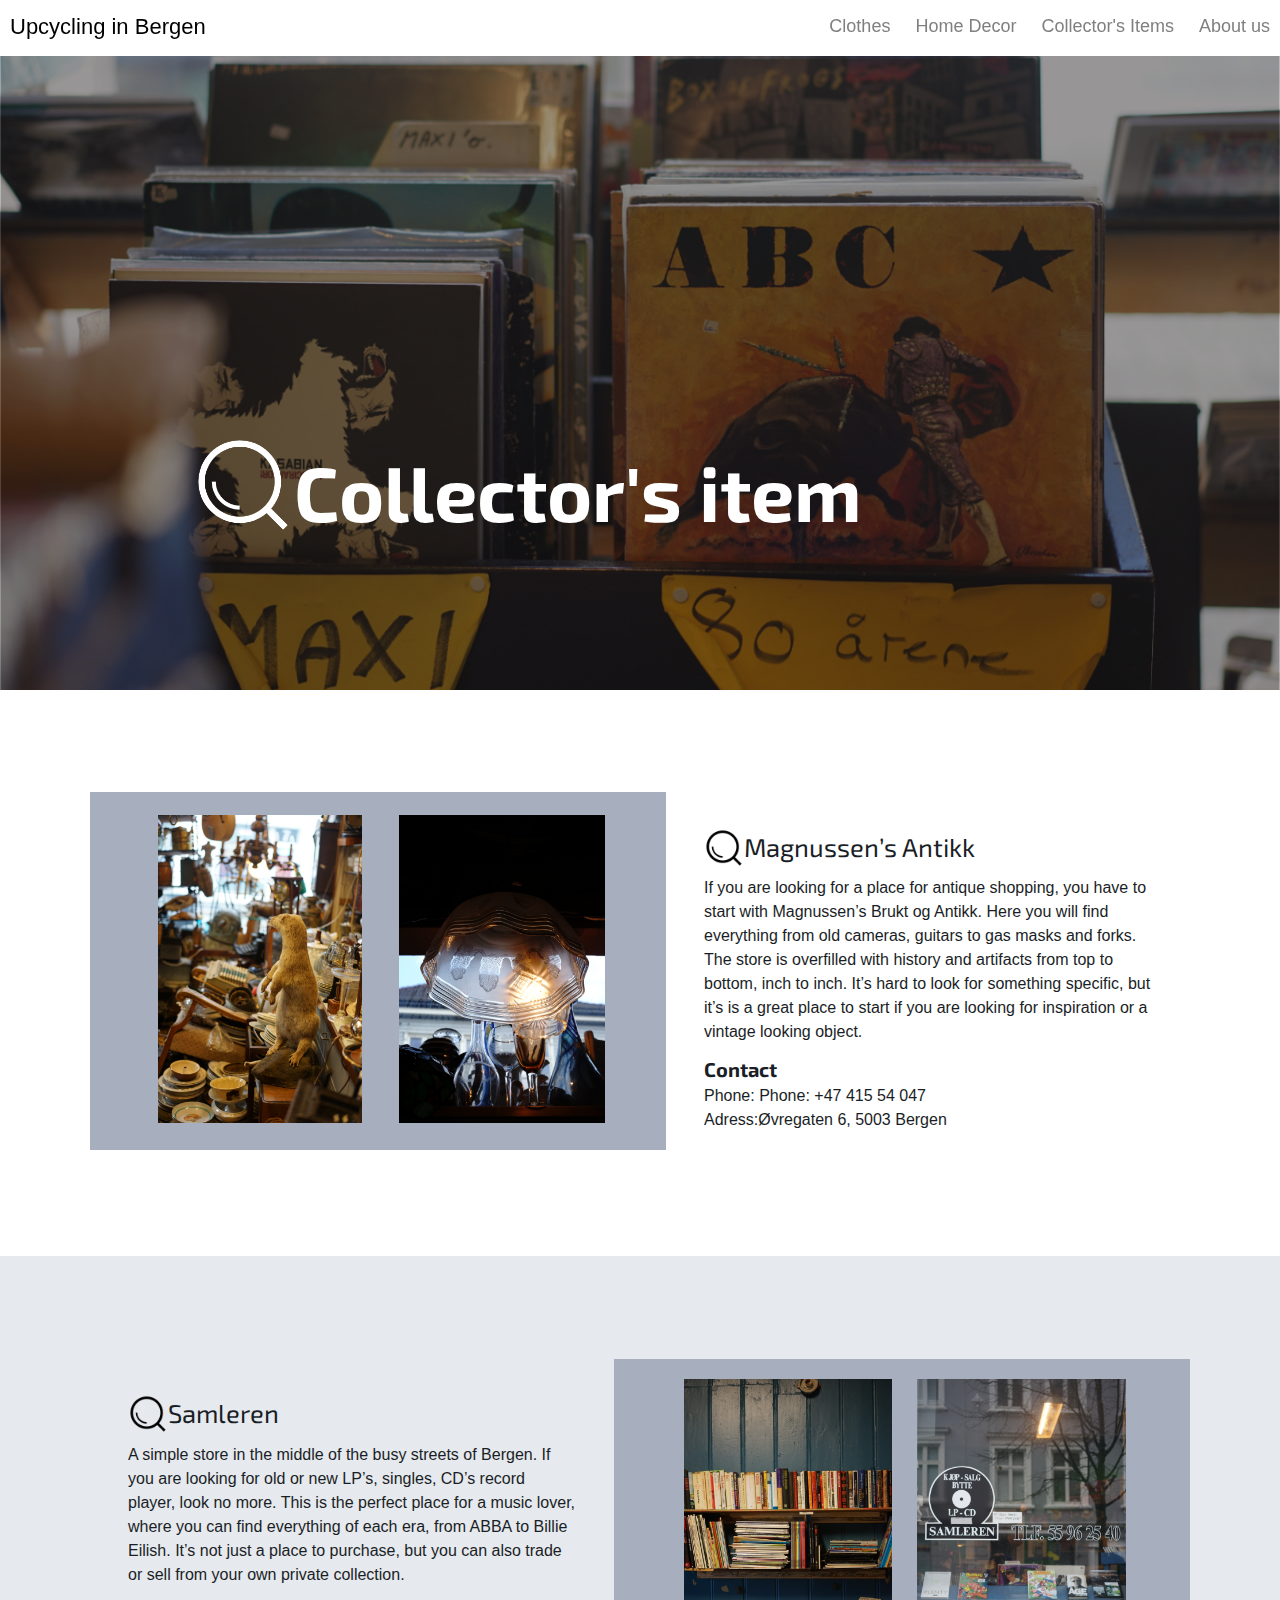
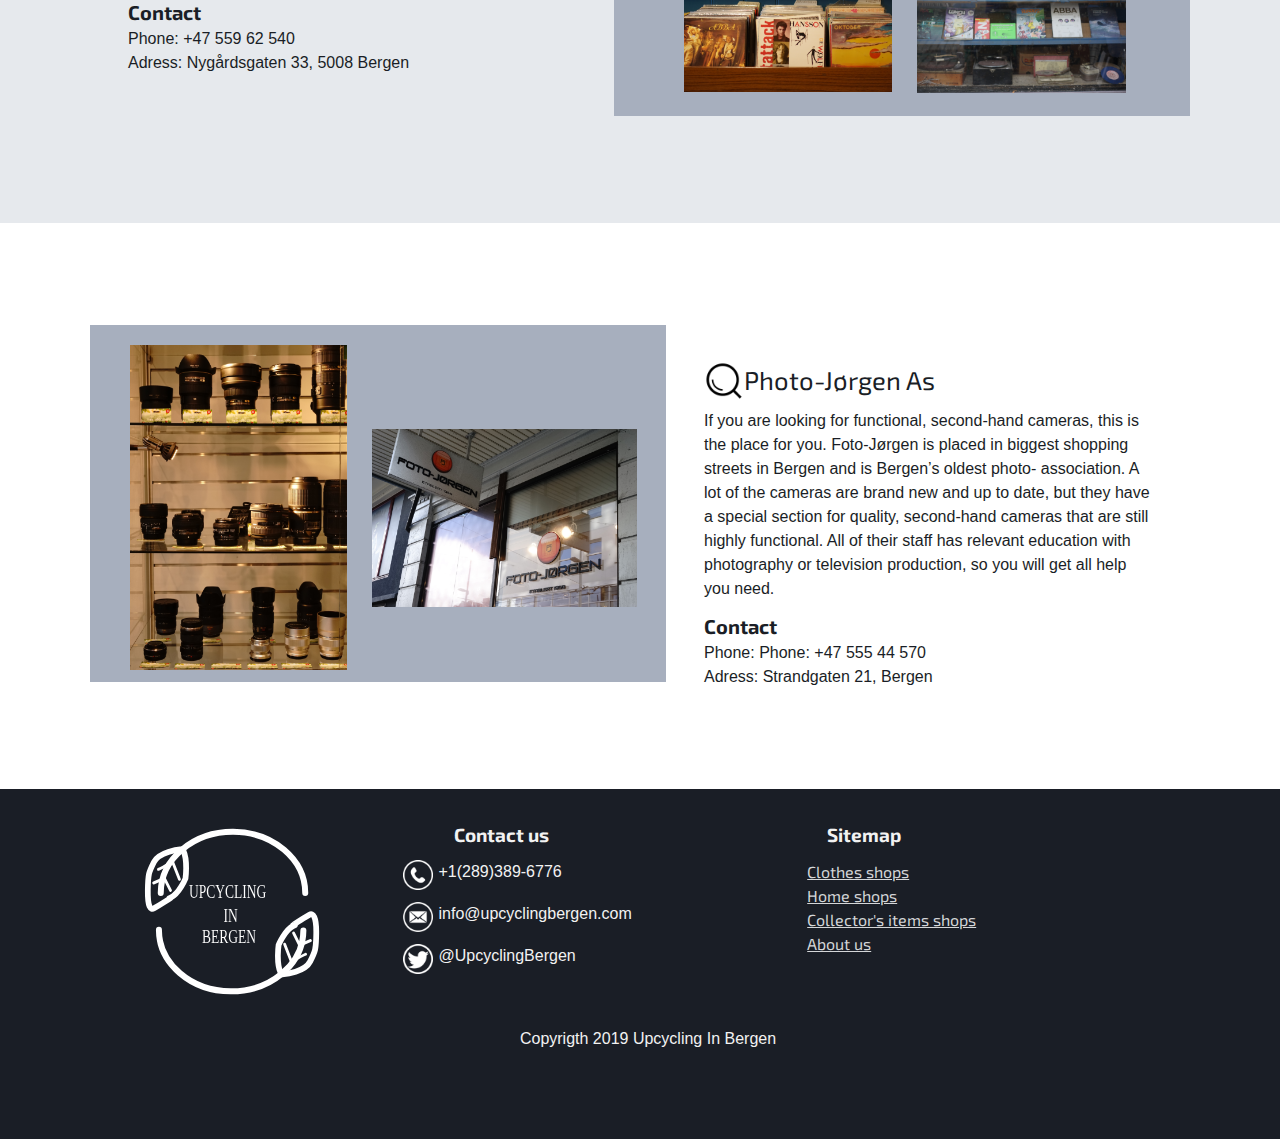
<file: collector.html>
<!DOCTYPE html>
<html lang="en">
<head>
	<title>Upcycling</title>
	<meta charset="utf-8">
	<meta content="noindex, nofollow" name="robots">
	<meta content="noarchive" name="robots">
	<link href="css/collector.css" rel="stylesheet" type="text/css">
	<meta content="width=device-width, initial-scale=1.0" name="viewport">
</head>
<body>
	<header>
		<div class="nav">
			<input id="nav-check" type="checkbox">
			<div class="nav-header">
				<div class="nav-title" id="headlink">
					<a href="home.html">Upcycling in Bergen</a>
				</div>
			</div>
			<div class="nav-btn">
				<label for="nav-check"><span></span> <span></span> <span></span></label>
			</div>
			<div class="nav-links">
				<a href="clothes.html">Clothes</a> <a href="home_decor.html">Home Decor</a>
				<a href="collector.html">Collector's Items</a> <a href="aboutus.html">About
				us</a>
			</div>
			<div class="nav-links2">
				<a href="clothes.html">Clothes</a> <a href="home_decor.html">Home Decor</a>
				<a href="collector.html">Collector's Items</a> <a href="aboutus.html">About
				us</a>
			</div>
		</div>
		<div class="bg-img"></div>
		<!-- Subnavigation code by candidate 176 -->
		<nav class="subnav">
			<ul>
				<li>
					<a href="#magnussen">Magnussen</a>
				</li>
				<li>
					<a href="#samleren">Samleren</a>
				</li>
				<li>
					<a href="#photo">Photo-Jørgen</a>
				</li>
			</ul>
		</nav>
	</header>
	<main>
		<section id="intro">
			<div class="back">
				<img alt="collector_logo" src="imgs/collector_back.png">
				<h1>Collector's item</h1>
			</div>
		</section>
		<section class="categorise" id="magnussen">
			<div class="illustration"><img alt="magnussen-image-1" class="imgs_1" src=
			"imgs/mag1.png"> <img alt="magnussen-image-2" class="imgs_2" src=
			"imgs/mag2.png"></div>
			<div class="text">
				<div class="head">
					<img alt="logo of clothes" src="imgs/collector_logo.png">
					<h2>Magnussen’s Antikk</h2>
				</div>
				<p>If you are looking for a place for antique shopping, you have to start
				with Magnussen’s Brukt og Antikk. Here you will find everything from old
				cameras, guitars to gas masks and forks. The store is overfilled with
				history and artifacts from top to bottom, inch to inch. It’s hard to look
				for something specific, but it’s is a great place to start if you are
				looking for inspiration or a vintage looking object.</p>
				<div class="contact">
					<h3>Contact</h3>
					<p>Phone: Phone: +47 415 54 047</p>
					<p>Adress:Øvregaten 6, 5003 Bergen</p>
				</div>
			</div>
		</section>
		<section class="categorise" id="samleren">
			<div class="illustration"><img alt="samleren-image-1" class="imgs_1" src=
			"imgs/sam1.png"> <img alt="samleren-image-2" class="imgs_2" src=
			"imgs/sam2.png"></div>
			<div class="text">
				<div class="head">
					<img alt="logo of clothes" src="imgs/collector_logo.png">
					<h2>Samleren</h2>
				</div>
				<p>A simple store in the middle of the busy streets of Bergen. If you are
				looking for old or new LP’s, singles, CD’s record player, look no more.
				This is the perfect place for a music lover, where you can find everything
				of each era, from ABBA to Billie Eilish. It’s not just a place to purchase,
				but you can also trade or sell from your own private collection.</p>
				<div class="contact">
					<h3>Contact</h3>
					<p>Phone: +47 559 62 540</p>
					<p>Adress: Nygårdsgaten 33, 5008 Bergen</p>
				</div>
			</div>
		</section>
		<section class="categorise" id="photo">
			<div class="illustration"><img alt="photo-image-1" class="imgs_1" src=
			"imgs/photo1.png"> <img alt="photo-image-2" class="imgs_2" src=
			"imgs/photo2.png"></div>
			<div class="text">
				<div class="head">
					<img alt="logo of clothes" src="imgs/collector_logo.png">
					<h2>Photo-Jørgen As</h2>
				</div>
				<p>If you are looking for functional, second-hand cameras, this is the
				place for you. Foto-Jørgen is placed in biggest shopping streets in Bergen
				and is Bergen’s oldest photo- association. A lot of the cameras are brand
				new and up to date, but they have a special section for quality,
				second-hand cameras that are still highly functional. All of their staff
				has relevant education with photography or television production, so you
				will get all help you need.</p>
				<div class="contact">
					<h3>Contact</h3>
					<p>Phone: Phone: +47 555 44 570</p>
					<p>Adress: Strandgaten 21, Bergen</p>
				</div>
			</div>
		</section>
	</main>
	<!-- Footer. Code by student cand. 176 -->
	<footer>
		<div>
			<img alt="logo of Upcycling in Bergen" id="logo" src="imgs/logo.svg">
			<section class="footer_section" id="contact">
				<h2>Contact us</h2>
				<div class="social">
					<img alt="phone icon" src="imgs/phone.png">
					<p>+1(289)389-6776</p>
				</div>
				<div class="social">
					<img alt="email_icon" src="imgs/email.png">
					<p>info@upcyclingbergen.com</p>
				</div>
				<div class="social">
					<img alt="twitter_icon" src="imgs/twitter.png">
					<p>@UpcyclingBergen</p>
				</div>
			</section>
			<section class="footer_section" id="sitemap">
				<h2>Sitemap</h2>
				<nav>
					<a href="clothes.html">Clothes shops</a> <a href="home_decor.html">Home
					shops</a> <a href="collector.html">Collector's items shops</a> <a href=
					"aboutus.html">About us</a>
				</nav>
			</section>
		</div>
		<p id="copyright">Copyrigth 2019 Upcycling In Bergen</p>
	</footer>
</body>
</html>
</file>
<file: css/collector.css>
@import url("https://fonts.googleapis.com/css?family=Exo+2:400,700&subset=cyrillic");
@import url(https://fonts.googleapis.com/css?family=Dosis:200,300,400,500,600,700,800);

*{
  padding:0;
  margin:0;
}

body{
  margin:0;
  font-family: 'Exo 2', sans-serif;
  line-height: 1.5;
  width:104vw;
  background-color: #F2F2F2;
  color: #1A1E26;
  overflow-x: hidden;
  box-sizing:border-box; /*padding include in the final width*/
}

main{
  z-index:-1;
}

.categorise{
  background-color: white;
  display: table;
  height:auto;
  padding-bottom: 40px
}

p{
  font-family:'Gill Sans', 'Gill Sans MT', Calibri, 'Trebuchet MS', sans-serif;
  font-size: 16px;
}

#headlink a{
  text-decoration: none;
  color: black;
}

/* The navbar */
.topnav {
  overflow: hidden;
  background-color: #333;
}

/* Navbar links */
.topnav {
  overflow: hidden;
  background-color: #333;
}

/* Navbar links */
.topnav a {
  float: left;
  color: #f2f2f2;
  text-align: center;
  padding: 14px 16px;
  text-decoration: none;
  font-size: 17px;
}

.topnav a:hover {
  background-color: #ddd;
  color: black;
}

.nav {
  z-index:+1;
  height: 3em;    
  flex-direction: column;
  width: 100%;
  background-color: white;
  position:fixed;
  top:0;
  font-family: 'Gill Sans', 'Gill Sans MT', Calibri, 'Trebuchet MS', sans-serif;
}

.nav > .nav-header {
  display: inline;
}


.nav > .nav-header > .nav-title {
  display: inline-block;
  font-size: 22px;
  color: black;
  padding: 10px 10px 10px 10px;
}
.nav-links2{
  display: none;
}
.nav > .nav-links {
  float: right;
  font-size: 25px;
  position: absolute;
  display: block;
  width: 100%;
  background-color: #333;
  height: 0px;
  transition: all 0.3s ease-in;
  overflow-y: hidden;
  top: 50px;
  left: 0px;
}

.nav > .nav-links > a {
  padding: 13px 10px 13px 10px;
  text-decoration: none;
  color: grey;
  display: block;
  width: 100%;
}

.nav > .nav-links > a,
.nav > .nav-links > a:after,
.nav > .nav-links >:before {
transition: all .5s;
}
.nav > .nav-links > a {
position: relative;
}

.nav > .nav-links > a:hover:after {
width: 100%;
}

.nav > .nav-btn {
display: inline-block;
position: absolute;
right: 0px;
top: 0px;
}
.nav > .nav-btn > label {
display: inline-block;
width: 50px;
height: 50px;
padding: 13px;
}

.nav > .nav-btn > label > span {
display: block;
width: 25px;
height: 10px;
border-top: 2px solid black;
}

.nav > #nav-check {
display: none;
}

.nav > #nav-check:not(:checked) ~ .nav-links {
height: 0px;
}
.nav > #nav-check:checked ~ .nav-links {
height: calc(100vh - 50px);
overflow-y: auto;
}

/* Subnavigation code by candidate 176 */
.subnav {
  position: fixed;
  bottom: 0;
  background-color:black;
  width:100%;
  padding:0;
  z-index:+1;
}

.subnav ul {
  list-style: none;
  width:100%;
  margin:0;
  padding:0;
}
.subnav ul li {
  text-align: center;
  cursor: pointer;
  transition: all .3s ease-out;
  width:32.9%;
  float:left;
}

.subnav ul a{
    text-decoration: none;
    color: white;
    padding:1em;
    display:block;
}

.subnav ul a:hover {
  color: red;
}
/* end of subnavigation */
/************************************/

section{
    padding: 0;
}
main{
  margin-bottom: 30px;
}
#intro {
  margin-top: 50px;
  background-image: url("../imgs/collector.png");
  background-position: center;
    background-repeat: no-repeat;
    background-size: cover;
    width: 100vw;
    height:80vw;
    z-index: -1;
}
#intro .back{
  width:70vw;
  height: 10vw;
  margin: 0 auto;
  padding-top: 56vw;
}
#intro .back img{
    float: left;
    width:10vw;
}
#intro .back h1{
   float: left;
   font-size: 8vw;
   color:white;
}

.categorise {
  width: 100vw;
  height:150vw;
}

.categorise .illustration{
  width:100vw;
  height:62vw;
  background-color: #A7AFBE;
}

#magnussen .imgs_1{
  float: left;
  width:35.5%;
  height:86%;
  margin-left: 11.8%;
  margin-top: 4%;
  margin-right:6.5%;
}
#magnussen .imgs_2{
  float: left;
  width:35.6%;
  height:86.13%;
  margin-top:4%;
}

#samleren  .imgs_1{
  float: left;
  width:36.2%;
  height:87.6%;
  margin-left: 12%;
  margin-top:3.5%;
  margin-right: 4.4%;
}
#samleren  .imgs_2{
  float: left;
  width:36.3%;
  height:88%;
  margin-top:3.5%;
}

#photo .imgs_1{
  float: left;
  width:37.6%;
  height:91%;
  margin-left: 7.1%;
  margin-top:3.5%;
  margin-right: 4.4%;
}
#photo  .imgs_2{
  float: left;
  width:46%;
  height:50%;
  margin-top:18%;
}
.categorise .text{
  width:85vw;
  height:auto;
  margin: 0 auto;
}

.categorise .text h2{

  font-weight:normal;
  font-size:6vw;
}

.categorise .text .head img{
  width:7vw;
  height: auto;
  float:left;
}
.categorise .text .head{
  margin-top: 10px;
  margin-bottom: 5px;
}


.categorise .text h3{
  font-size:5vw;
  margin-top: 10px;
  margin-bottom: 5px;
}

.categorise p{
  font-size:16px;
}
#samleren{
  background-color:#E6E9ED;
}


/* FOOTER */ /* CODE BY CAND. 176*/

footer{
  width:104vw;
  background-color:#1A1E26;
  color:#F2F2F2;
  text-align:center;
  padding-top:2em;
  padding-bottom: 80px;
}

footer h2{
  font-size: 19px;
  width:100%;
}

#logo{
  width:35%;
  max-width: 200px;
  max-height:200px;
  filter:invert(1);
  margin-bottom: 20px;
}

.footer_section{
  margin-bottom:20px;
}

.footer_section img{
  width:30px;
  float:left;
}

.social{
  margin:auto;
  margin-bottom:12px;
  width:232px;
}

.social:after{
  clear: both;
  display:table;
  content: "";
}

.social p{
  float: left;
  width: auto;
  margin:0;
  margin-left:5px;
}

#sitemap nav{
  text-align:left;
  margin:auto;
}

#sitemap nav a{
  display: block;
  margin:auto;
  width:170px;
}

#sitemap nav a:link{
  color:#d4d6d8;
}

#sitemap nav a:visited{
  color:#d4d6d8;
}

#copyright{
  width:100vw;
  margin:0;
  padding:0.5em;
}
/*END OF FOOTER*/

@media only screen and (min-width:650px){
main{
    margin-bottom: 30px;
  }
  .subnav{
    display:none;
  }
  .nav {
    z-index:+1;
    height: 3.5em;    
    flex-direction: column;
    width: 100%;
    background-color: white;
    position:fixed;
    top:0;
    font-family: 'Gill Sans', 'Gill Sans MT', Calibri, 'Trebuchet MS', sans-serif;
    }
  
  .nav-links {
      display: none;
  
  }
  .nav > .nav-links {
  display: none;
  }
  .nav{
    margin-right: 2px;
  }
    .timeline{
      display:none;
    }
  
  .nav > .nav-btn {
      display: none;
  }
  .nav-links2 {
        display: inline;
        float: right;
        font-size: 18px;
        color: black;
  }
  .nav > .nav-links2 {
    display: inline;
    float: right;
    font-size: 18px;
  }
  
  .nav > .nav-links2 > a {
    display: inline-block;
    padding: 13px 10px 7px 10px;
    text-decoration: none;
    color: grey;
  }
  
  
  .nav > .nav-links2 > a,
  .nav > .nav-links2 > a:after,
  .nav > .nav-links2 >:before {
  transition: all .5s;
  }
  .nav > .nav-links2 > a {
  position: relative;
  }
  .nav > .nav-links2 > a:after {
  position: absolute;
  bottom: 0;
  left: 0;
  right: 0;
  margin: auto;
  width: 0%;
  content: '.';
  color: transparent;
  background: #aaa;
  height: 1px;
  }
  .nav > .nav-links2 > a:hover:after {
  width: 100%;
  
  }
  
  .nav > #nav-check {
  display: none;
  }

  #intro {
      width: 100vw;
      height:50vw;
  }
  #intro .back{
    padding-top: 30vw;
  }
  #intro .back h1{
     font-size: 6vw;
  }
  #intro .back img{
      float: left;
      width:8vw;
  }
  .categorise {
    padding-bottom:80px;
    width: 100vw;
    height:auto;/*171.42vw;/*auto;*/
  }
  .categorise .illustration{
    width:80vw;
    height:49.6vw;/*568px;*/
    margin: 0 auto;
    /*margin-bottom: 20px;*/
  }

.categorise .text{
  width:80vw;
  height:auto;
  margin: 0 auto;
}

.categorise .text h2{

  font-weight:normal;
  font-size: 30px;
  margin-left: 5vw;
}

.categorise .text .head img{
  width:40px;
  height: auto;
  float:left;
}

.categorise .text h3{
  font-size:25px;/*5vw;*/
  margin-bottom: 1vw;/*10px*/
}

.categorise p{
  font-size:16px;/*4vw;*/
}



}

@media only screen and (min-width:1120px){
main{
  margin-bottom: 0;
}
.categorise {
      width:100vw;
      height:38vw;
    }

#magnussen .text{
    float:left;
    padding: 2vw;
    width:35vw;/**57.14vw;*/
    height:23.84vw;/*35.35vw;/*568px;*/
    font-size: 1.2vw;
    margin-top:8vw;
  }

#magnussen  .illustration{
      float: left;
      width:45vw;/**57.14vw;*/
      height:27.9vw;/*35.35vw;/*568px;*/
      margin: 0 auto;
      margin-left:7vw;
      margin-right:1vw;
      margin-top:8vw;

    }

#samleren   .illustration{
    float: right;
    width:45vw;/**57.14vw;*/
    height:27.9vw;/*35.35vw;/*568px;*/
    margin: 0 auto;
    margin-right:7vw;
    margin-left:1vw;
    margin-top:8vw;

  }
#samleren  .text{
  float:right;
  padding: 2vw;
  width:35vw;/**57.14vw;*/
  height:23.84vw;/*35.35vw;/*568px;*/
  font-size: 1.2vw;
  margin-top:8vw;
}
  #photo .text{
    float:left;
    padding: 2vw;
    width:35vw;/**57.14vw;*/
    height:23.84vw;/*35.35vw;/*568px;*/
    font-size: 1.2vw;
    margin-top:8vw;
  }

  #photo  .illustration{
      float: left;
      width:45vw;/**57.14vw;*/
      height:27.9vw;/*35.35vw;/*568px;*/
      margin: 0 auto;
      margin-left:7vw;
      margin-right:1vw;
      margin-top:8vw;

    }

.categorise .text p{
  clear: left;
  font-size: 16px;
}
.categorise .text h2{
  margin-left: 20px;
  font-size: 2vw;
  margin-bottom:10px;
}

.categorise .text h3{
  margin-bottom:0;
  margin-top:10px;
  font-size: 20px;
}



footer{
  text-align:left;
  height: auto;
}

footer > div{
  width:80%;
  margin:auto;
}

#logo{
  float:left;
}

.footer_section{
  width:35%;
  float:left;
}

.footer_section h2{
  width:35%;
  margin:auto;
  margin-bottom:10px;
}

#copyright{
  display:inline-block;
  text-align: center;
}
}
</file>
